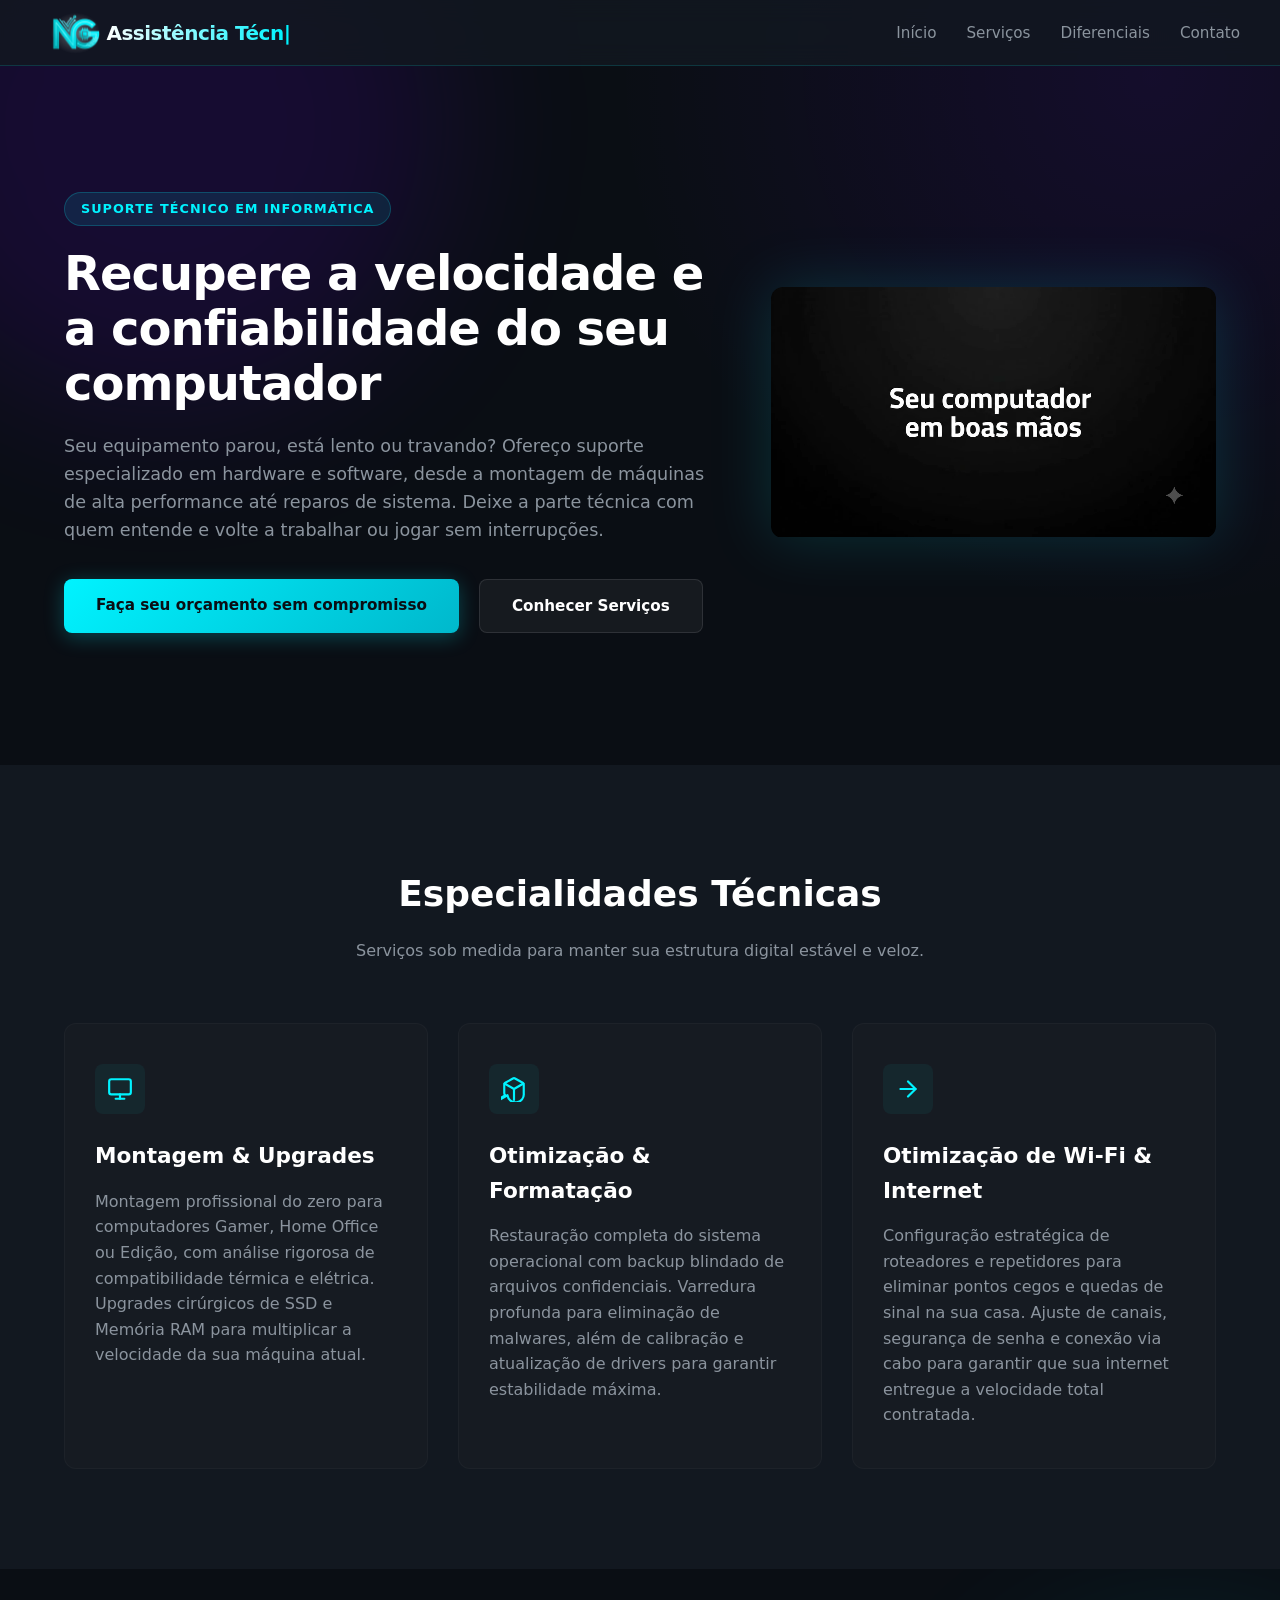
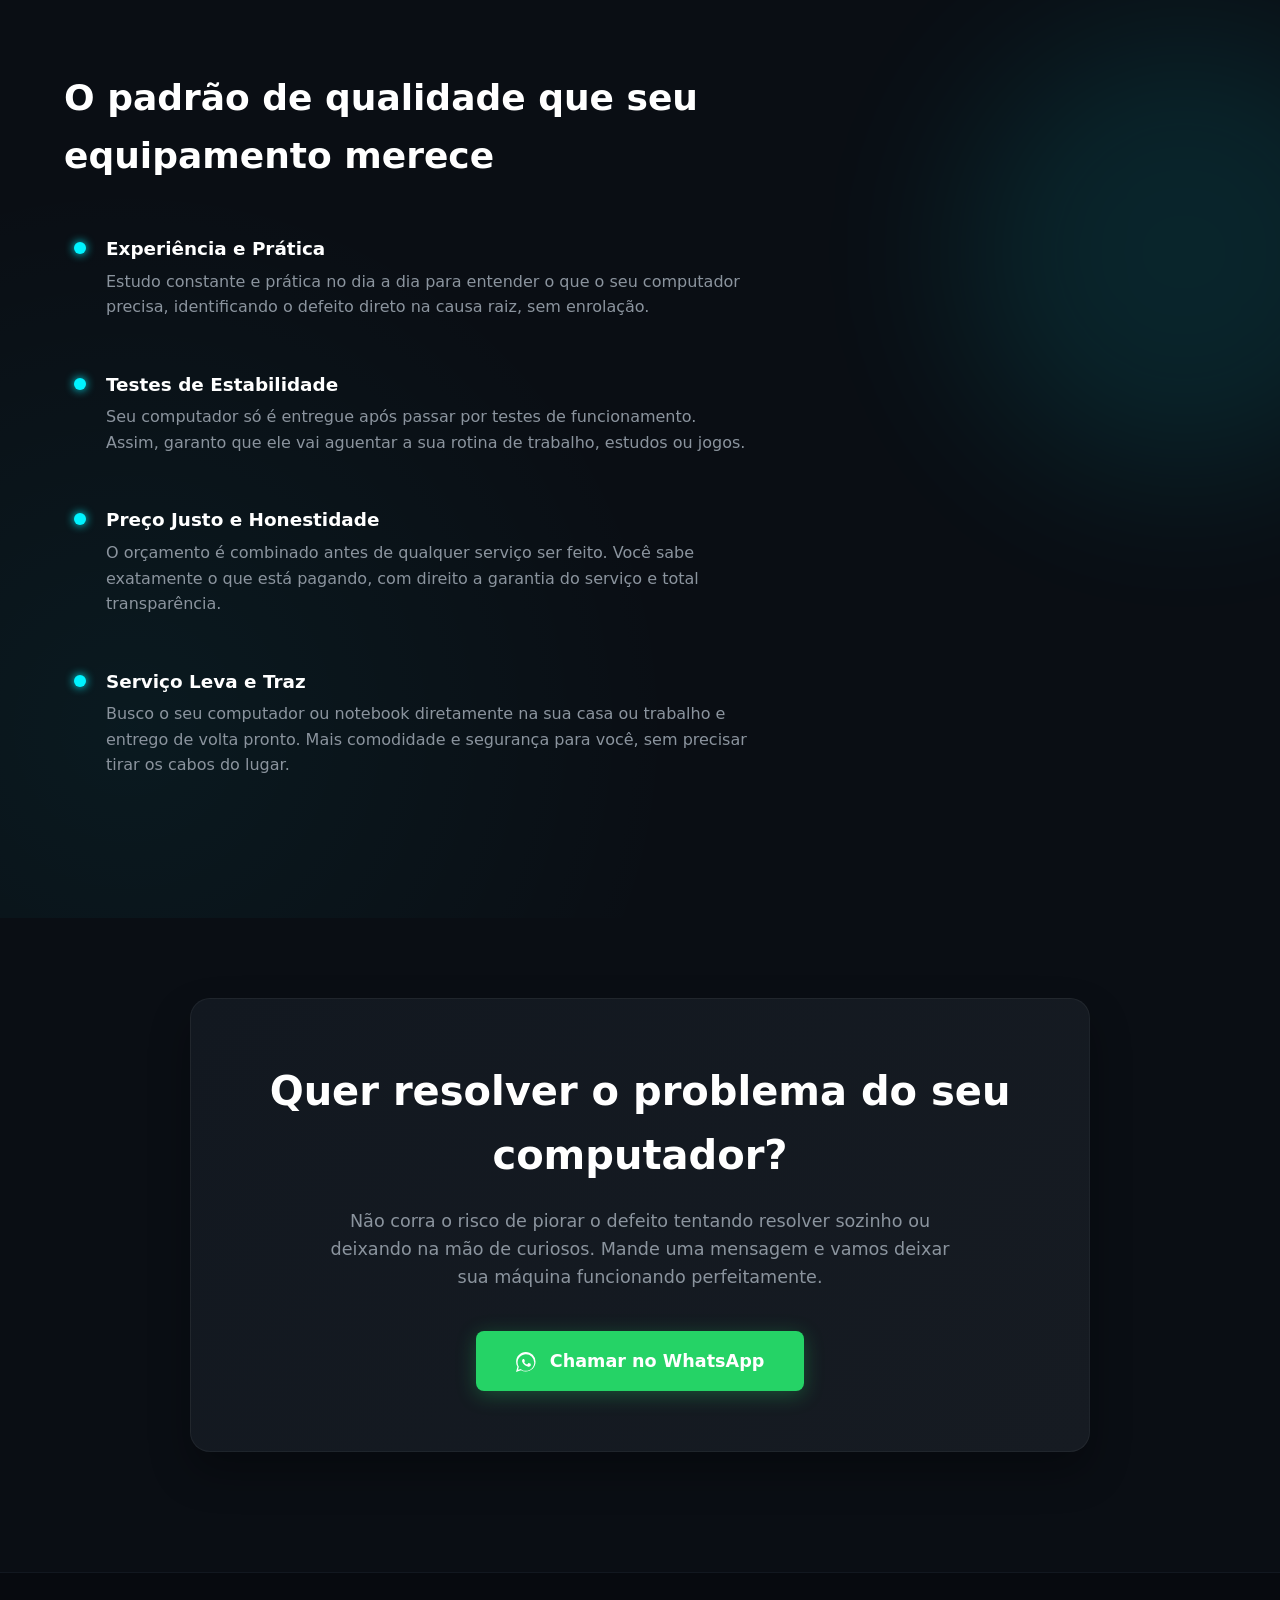
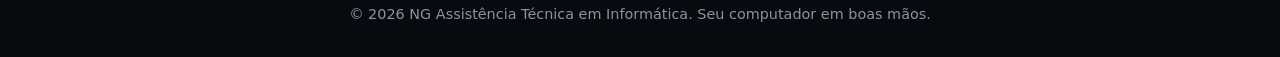
<file: index.html>
<!DOCTYPE html>
<html lang="pt-BR">
<head>
    <meta charset="UTF-8">
    <meta name="viewport" content="width=device-width, initial-scale=1.0">
    
    <title>NG Assistência Técnica em Informática | Suporte e Manutenção</title>
    <meta name="description" content="Assistência Técnica em Informática especializada. Montagem, manutenção, formatação, upgrades e otimização de computadores e redes Wi-Fi. Solicite um orçamento.">
    
    <meta property="og:title" content="NG Assistência Técnica em Informática">
    <meta property="og:description" content="Recupere a velocidade e a confiabilidade do seu computador. Suporte técnico especializado.">
    <meta property="og:type" content="website">
    <meta property="og:locale" content="pt_BR">
    <meta property="og:image" content="https://nginformatica-eta.vercel.app/imagens/capa-whatsapp.jpg">
    
    <link rel="shortcut icon" href="imagens/favicon.ico" type="image/x-icon">
    
    <link rel="stylesheet" href="style.css">
</head>
<body>
    <div class="ambient-blob blob-1" aria-hidden="true"></div>
    <div class="ambient-blob blob-2" aria-hidden="true"></div>

    <a href="#conteudo-principal" class="sr-only skip-link">Pular para o conteúdo principal</a>

    <header class="header">
        <div class="logo-container">
            <a href="#" class="logo-wrapper" aria-label="Página Inicial - NG Assistência Técnica">
                <img src="imagens/logong01.webp" alt="Logotipo NG Informática" class="logo-img" width="300" height="204" decoding="async">
            </a>
            
            <h1 class="logo-heading">
                <span class="sr-only">Assistência Técnica em Informática</span>
                <span id="logo-text" aria-hidden="true"></span><span class="cursor" aria-hidden="true">|</span>
            </h1>
        </div>
        
        <button class="hamburger" id="hamburger" aria-expanded="false" aria-controls="nav-menu" aria-label="Abrir menu de navegação">
            <span class="bar" aria-hidden="true"></span>
            <span class="bar" aria-hidden="true"></span>
            <span class="bar" aria-hidden="true"></span>
        </button>

        <nav class="nav-menu" id="nav-menu" aria-label="Navegação Principal">
            <ul>
                <li><a href="#sobre" class="nav-link">Início</a></li>
                <li><a href="#servicos" class="nav-link">Serviços</a></li>
                <li><a href="#diferenciais" class="nav-link">Diferenciais</a></li>
                <li><a href="#contato" class="nav-link">Contato</a></li>
            </ul>
        </nav>
    </header>

    <main id="conteudo-principal" tabindex="-1" style="outline: none;">
        <section id="sobre" class="hero-section" aria-labelledby="hero-title">
            <div class="hero-container">
                <div class="hero-content">
                    <span class="badge" aria-hidden="true">Suporte Técnico em Informática</span>
                    <h2 id="hero-title">Recupere a velocidade e a confiabilidade do seu computador</h2>
                    <p>Seu equipamento parou, está lento ou travando? Ofereço suporte especializado em hardware e software, desde a montagem de máquinas de alta performance até reparos de sistema. Deixe a parte técnica com quem entende e volte a trabalhar ou jogar sem interrupções.</p>
                    <div class="hero-buttons">
                        <a href="#contato" class="btn btn-primary" aria-label="Solicitar Orçamento sem compromisso">Faça seu orçamento sem compromisso</a>
                        <a href="#servicos" class="btn btn-secondary">Conhecer Serviços</a>
                    </div>
                </div>
                <div class="hero-visual" aria-hidden="true">
                    <video autoplay loop muted playsinline class="video-hero" poster="imagens/poster-video.jpg" width="450" height="253">
                        <source src="videos/animacao-pc.webm" type="video/webm">
                        <source src="videos/animacao-pc.mp4" type="video/mp4">
                        Seu navegador não suporta o formato de vídeo.
                    </video>
                </div>
            </div>
        </section>

        <section id="servicos" class="services-section" aria-labelledby="services-title">
            <div class="section-header animate-on-scroll">
                <h2 id="services-title">Especialidades Técnicas</h2>
                <p>Serviços sob medida para manter sua estrutura digital estável e veloz.</p>
            </div>
            
            <div class="services-grid">
                <article class="service-card animate-on-scroll">
                    <div class="card-icon" aria-hidden="true">
                        <svg viewBox="0 0 24 24" fill="none" stroke="#00f3ff" stroke-width="2" stroke-linecap="round" stroke-linejoin="round"><rect x="2" y="3" width="20" height="14" rx="2" ry="2"></rect><line x1="8" y1="21" x2="16" y2="21"></line><line x1="12" y1="17" x2="12" y2="21"></line></svg>
                    </div>
                    <h3>Montagem & Upgrades</h3>
                    <p>Montagem profissional do zero para computadores Gamer, Home Office ou Edição, com análise rigorosa de compatibilidade térmica e elétrica. Upgrades cirúrgicos de SSD e Memória RAM para multiplicar a velocidade da sua máquina atual.</p>
                </article>

                <article class="service-card animate-on-scroll" style="transition-delay: 100ms;">
                    <div class="card-icon" aria-hidden="true">
                        <svg viewBox="0 0 24 24" fill="none" stroke="#00f3ff" stroke-width="2" stroke-linecap="round" stroke-linejoin="round"><path d="M21 16V8a2 2 0 0 0-1-1.73l-7-4a2 2 0 0 0-2 0l-7 4A2 2 0 0 0 3 8v8a2 2 0 0 0 1 1.73l-7 4a2 2 0 0 0 2 0l7-4A2 2 0 0 0 21 16z"></path><polyline points="3.27 6.96 12 12.01 20.73 6.96"></polyline><line x1="12" y1="22.08" x2="12" y2="12"></line></svg>
                    </div>
                    <h3>Otimização & Formatação</h3>
                    <p>Restauração completa do sistema operacional com backup blindado de arquivos confidenciais. Varredura profunda para eliminação de malwares, além de calibração e atualização de drivers para garantir estabilidade máxima.</p>
                </article>

                <article class="service-card animate-on-scroll" style="transition-delay: 200ms;">
                    <div class="card-icon" aria-hidden="true">
                        <svg viewBox="0 0 24 24" fill="none" stroke="#00f3ff" stroke-width="2" stroke-linecap="round" stroke-linejoin="round"><path d="M5 12h14"></path><path d="M12 5l7 7-7 7"></path></svg>
                    </div>
                    <h3>Otimização de Wi-Fi & Internet</h3>
                    <p>Configuração estratégica de roteadores e repetidores para eliminar pontos cegos e quedas de sinal na sua casa. Ajuste de canais, segurança de senha e conexão via cabo para garantir que sua internet entregue a velocidade total contratada.</p>
                </article>
            </div>
        </section>

        <section id="diferenciais" class="features-section" aria-labelledby="features-title">
            <div class="features-container">
                <div class="features-text">
                    <h2 id="features-title" class="animate-on-scroll">O padrão de qualidade que seu equipamento merece</h2>
                    
                    <div class="feature-item animate-on-scroll">
                        <div class="feature-dot" aria-hidden="true"></div>
                        <div>
                            <h3>Experiência e Prática</h3>
                            <p>Estudo constante e prática no dia a dia para entender o que o seu computador precisa, identificando o defeito direto na causa raiz, sem enrolação.</p>
                        </div>
                    </div>
                    <div class="feature-item animate-on-scroll" style="transition-delay: 100ms;">
                        <div class="feature-dot" aria-hidden="true"></div>
                        <div>
                            <h3>Testes de Estabilidade</h3>
                            <p>Seu computador só é entregue após passar por testes de funcionamento. Assim, garanto que ele vai aguentar a sua rotina de trabalho, estudos ou jogos.</p>
                        </div>
                    </div>
                    <div class="feature-item animate-on-scroll" style="transition-delay: 200ms;">
                        <div class="feature-dot" aria-hidden="true"></div>
                        <div>
                            <h3>Preço Justo e Honestidade</h3>
                            <p>O orçamento é combinado antes de qualquer serviço ser feito. Você sabe exatamente o que está pagando, com direito a garantia do serviço e total transparência.</p>
                        </div>
                    </div>
                    <div class="feature-item animate-on-scroll" style="transition-delay: 300ms;">
                        <div class="feature-dot" aria-hidden="true"></div>
                        <div>
                            <h3>Serviço Leva e Traz</h3>
                            <p>Busco o seu computador ou notebook diretamente na sua casa ou trabalho e entrego de volta pronto. Mais comodidade e segurança para você, sem precisar tirar os cabos do lugar.</p>
                        </div>
                    </div>
                </div>
            </div>
        </section>

        <section id="contato" class="contact-section" aria-labelledby="contact-title">
            <div class="contact-card animate-on-scroll">
                <h2 id="contact-title">Quer resolver o problema do seu computador?</h2>
                <p>Não corra o risco de piorar o defeito tentando resolver sozinho ou deixando na mão de curiosos. Mande uma mensagem e vamos deixar sua máquina funcionando perfeitamente.</p>
                <a href="https://wa.me/5514997000748?text=Ol%C3%A1!%20Gostaria%20de%20um%20or%C3%A7amento%20para%20o%20meu%20computador." 
                   target="_blank" 
                   rel="noopener noreferrer" 
                   class="btn btn-whatsapp" 
                   aria-label="Chamar no WhatsApp (abre em nova aba)">
                   <svg viewBox="0 0 24 24" fill="currentColor" width="20" height="20" style="margin-right: 8px; vertical-align: middle;" aria-hidden="true"><path d="M.057 24l1.687-6.163c-1.041-1.804-1.588-3.849-1.587-5.946C.003 5.256 5.264 0 11.73 0c3.132.001 6.077 1.22 8.29 3.436a11.661 11.661 0 0 1 3.434 8.297c-.004 6.474-5.264 11.73-11.73 11.73-2.001-.001-3.971-.51-5.714-1.486L0 24zm6.545-2.772c1.554.921 3.41 1.408 5.311 1.409 5.498 0 9.97-4.473 9.975-9.977a9.92 9.92 0 0 0-2.93-7.07 9.92 9.92 0 0 0-7.063-2.922c-5.498 0-9.973 4.474-9.978 9.978a9.858 9.858 0 0 0 1.493 5.13l-.995 3.637 3.728-.977zm11.332-6.833c-.346-.173-2.049-1.011-2.359-1.124-.31-.113-.537-.169-.763.173-.225.342-.872 1.125-1.069 1.35-.197.226-.394.254-.74.082-1.348-.675-2.222-1.144-3.111-2.671-.233-.401.233-.372.668-1.242.074-.15.037-.282-.018-.394-.056-.113-.537-1.293-.737-1.772-.194-.467-.393-.404-.537-.412-.139-.007-.298-.008-.458-.008-.16 0-.422.06-.643.301-.221.24-.844.825-.844 2.012s.863 2.336.984 2.5c.12.163 1.698 2.592 4.113 3.633 1.735.749 2.428.892 3.298.764.536-.079 1.688-.69 1.927-1.357.239-.667.239-1.239.169-1.357-.069-.118-.266-.188-.612-.362z"/></svg>
                   Chamar no WhatsApp
                </a>
            </div>
        </section>
    </main>

    <footer>
        <p>&copy; 2026 NG Assistência Técnica em Informática. Seu computador em boas mãos.</p>
    </footer>

    <script src="script.js" defer></script>
</body>
</html>
</file>
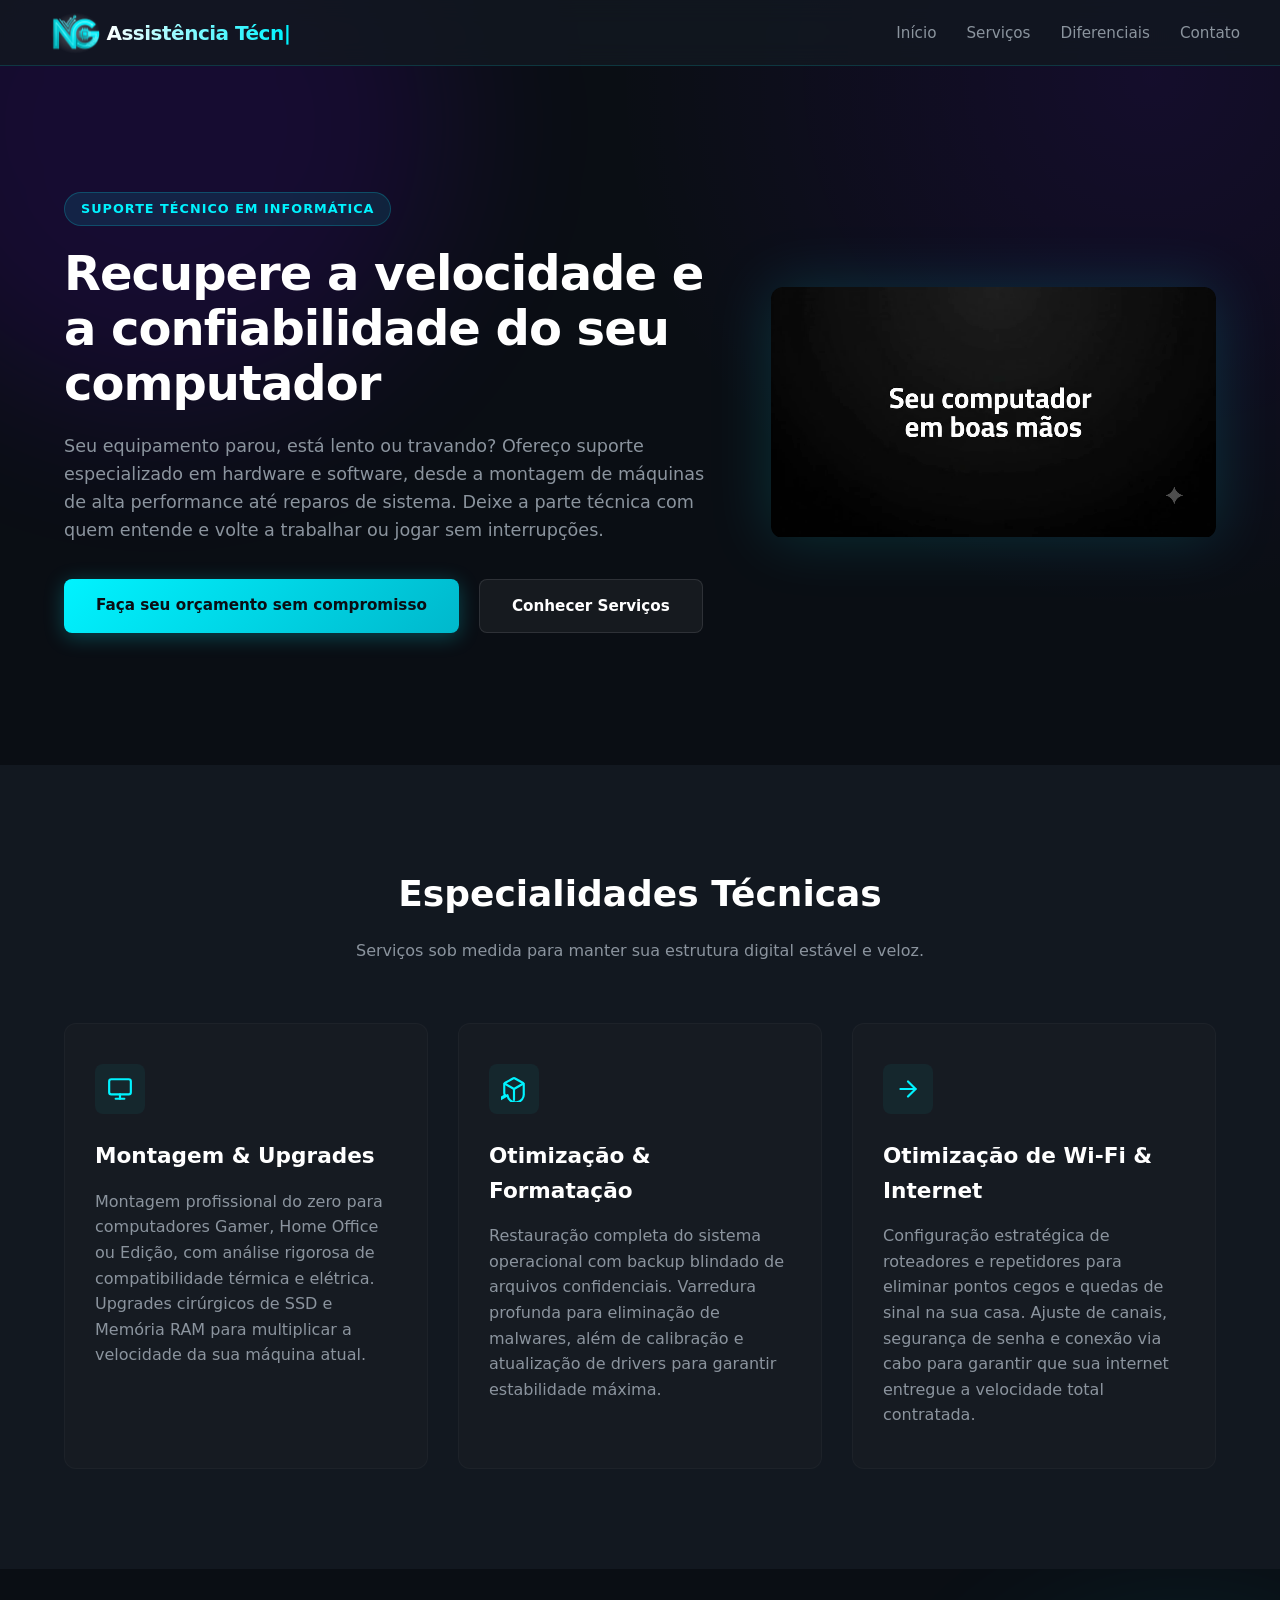
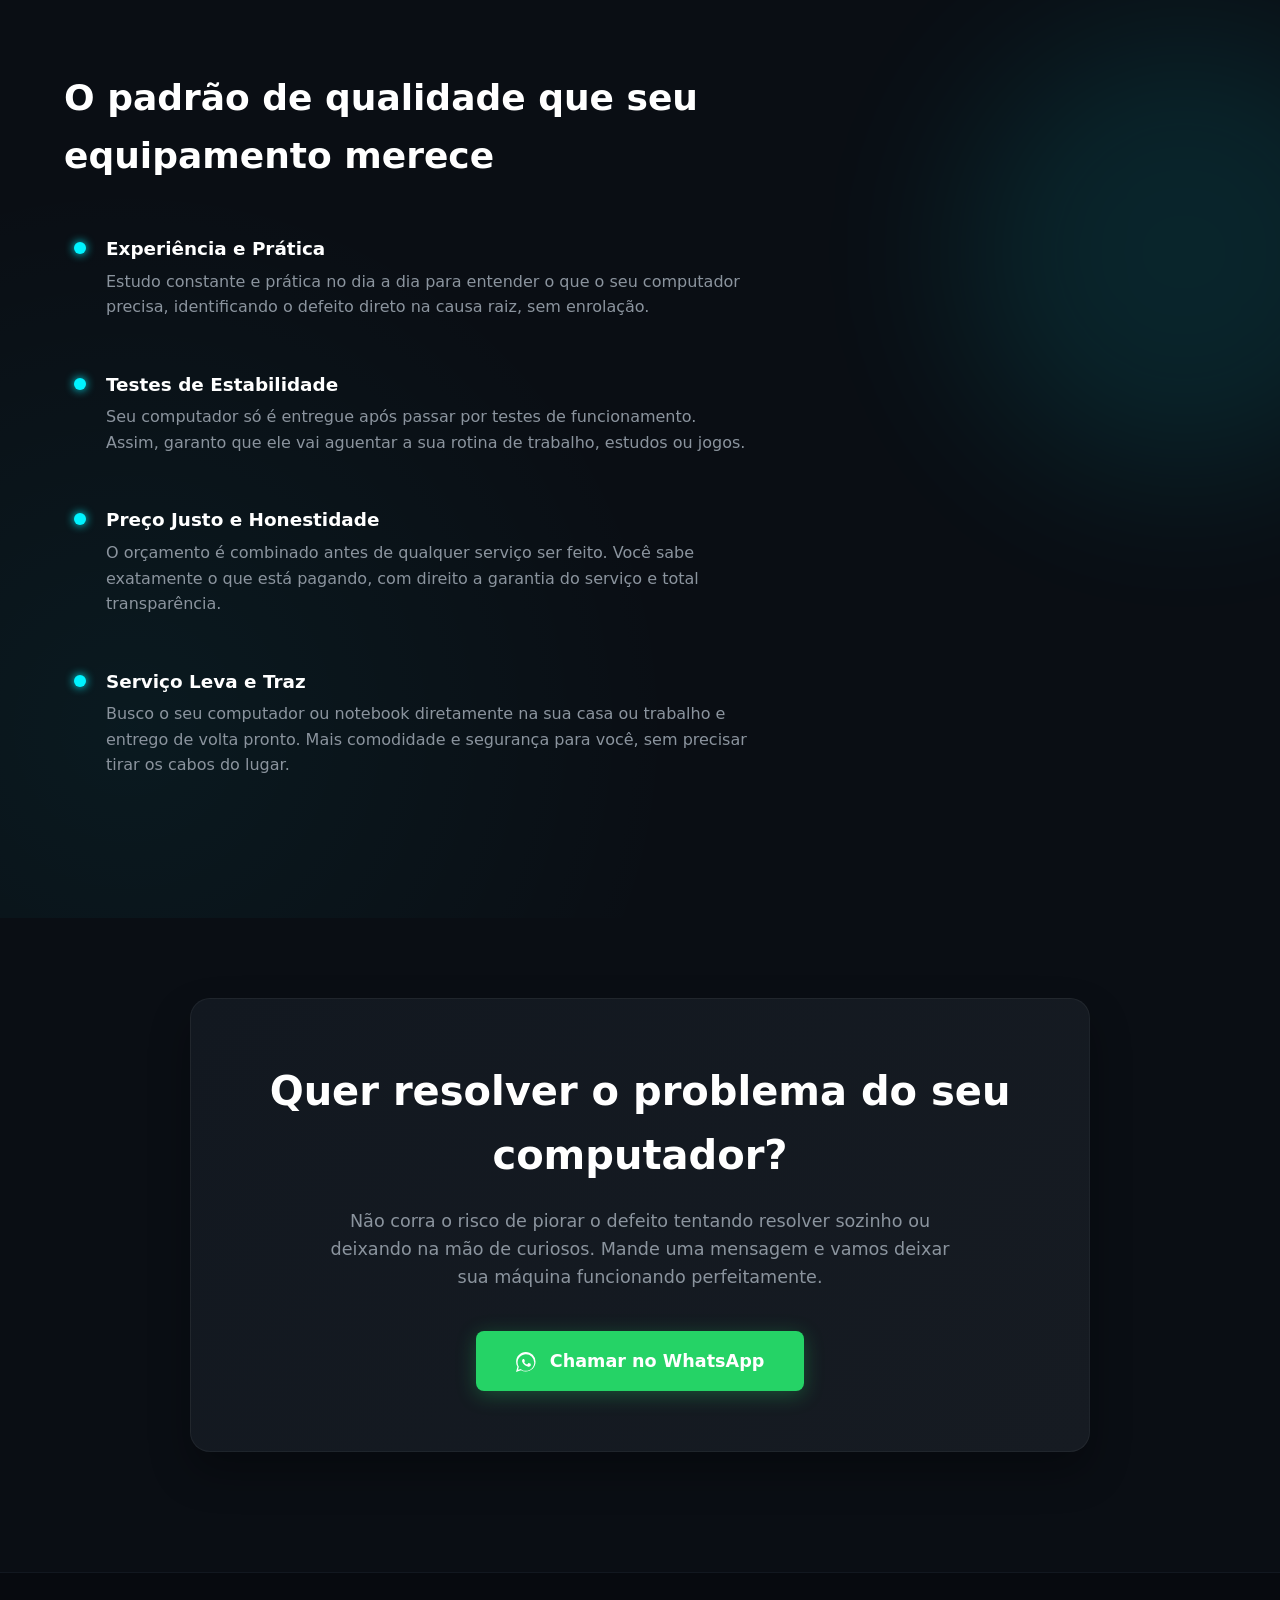
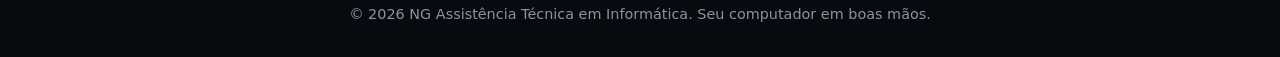
<file: site-ng/index.html>
<!DOCTYPE html>
<html lang="pt-BR">
<head>
    <meta charset="UTF-8">
    <meta name="viewport" content="width=device-width, initial-scale=1.0">
    
    <title>NG Assistência Técnica em Informática | Suporte e Manutenção</title>
    <meta name="description" content="Assistência Técnica em Informática especializada. Montagem, manutenção, formatação, upgrades e otimização de computadores e redes Wi-Fi. Solicite um orçamento.">
    
    <meta property="og:title" content="NG Assistência Técnica em Informática">
    <meta property="og:description" content="Recupere a velocidade e a confiabilidade do seu computador. Suporte técnico especializado.">
    <meta property="og:type" content="website">
    <meta property="og:locale" content="pt_BR">
    <meta property="og:image" content="https://nginformatica-eta.vercel.app/imagens/capa-whatsapp.jpg">
    
    <link rel="shortcut icon" href="imagens/favicon.ico" type="image/x-icon">
    
    <link rel="stylesheet" href="style.css">
</head>
<body>
    <div class="ambient-blob blob-1" aria-hidden="true"></div>
    <div class="ambient-blob blob-2" aria-hidden="true"></div>

    <a href="#conteudo-principal" class="sr-only skip-link">Pular para o conteúdo principal</a>

    <header class="header">
        <div class="logo-container">
            <a href="#" class="logo-wrapper" aria-label="Página Inicial - NG Assistência Técnica">
                <img src="imagens/logong01.webp" alt="Logotipo NG Informática" class="logo-img" width="300" height="204" decoding="async">
            </a>
            
            <h1 class="logo-heading">
                <span class="sr-only">Assistência Técnica em Informática</span>
                <span id="logo-text" aria-hidden="true"></span><span class="cursor" aria-hidden="true">|</span>
            </h1>
        </div>
        
        <button class="hamburger" id="hamburger" aria-expanded="false" aria-controls="nav-menu" aria-label="Abrir menu de navegação">
            <span class="bar" aria-hidden="true"></span>
            <span class="bar" aria-hidden="true"></span>
            <span class="bar" aria-hidden="true"></span>
        </button>

        <nav class="nav-menu" id="nav-menu" aria-label="Navegação Principal">
            <ul>
                <li><a href="#sobre" class="nav-link">Início</a></li>
                <li><a href="#servicos" class="nav-link">Serviços</a></li>
                <li><a href="#diferenciais" class="nav-link">Diferenciais</a></li>
                <li><a href="#contato" class="nav-link">Contato</a></li>
            </ul>
        </nav>
    </header>

    <main id="conteudo-principal">
        <section id="sobre" class="hero-section" aria-labelledby="hero-title">
            <div class="hero-container">
                <div class="hero-content">
                    <span class="badge" aria-hidden="true">Suporte Técnico em Informática</span>
                    <h2 id="hero-title">Recupere a velocidade e a confiabilidade do seu computador</h2>
                    <p>Seu equipamento parou, está lento ou travando? Ofereço suporte especializado em hardware e software, desde a montagem de máquinas de alta performance até reparos de sistema. Deixe a parte técnica com quem entende e volte a trabalhar ou jogar sem interrupções.</p>
                    <div class="hero-buttons">
                        <a href="#contato" class="btn btn-primary" aria-label="Solicitar Orçamento sem compromisso">Faça seu orçamento sem compromisso</a>
                        <a href="#servicos" class="btn btn-secondary">Conhecer Serviços</a>
                    </div>
                </div>
                <div class="hero-visual" aria-hidden="true">
                    <video autoplay loop muted playsinline class="video-hero" poster="imagens/poster-video.jpg">
                        <source src="videos/animacao-pc.webm" type="video/webm">
                        <source src="videos/animacao-pc.mp4" type="video/mp4">
                        Seu navegador não suporta o formato de vídeo.
                    </video>
                </div>
            </div>
        </section>

        <section id="servicos" class="services-section" aria-labelledby="services-title">
            <div class="section-header animate-on-scroll">
                <h2 id="services-title">Especialidades Técnicas</h2>
                <p>Serviços sob medida para manter sua estrutura digital estável e veloz.</p>
            </div>
            
            <div class="services-grid">
                <article class="service-card animate-on-scroll">
                    <div class="card-icon" aria-hidden="true">
                        <svg viewBox="0 0 24 24" fill="none" stroke="#00f3ff" stroke-width="2" stroke-linecap="round" stroke-linejoin="round"><rect x="2" y="3" width="20" height="14" rx="2" ry="2"></rect><line x1="8" y1="21" x2="16" y2="21"></line><line x1="12" y1="17" x2="12" y2="21"></line></svg>
                    </div>
                    <h3>Montagem & Upgrades</h3>
                    <p>Montagem profissional do zero para computadores Gamer, Home Office ou Edição, com análise rigorosa de compatibilidade térmica e elétrica. Upgrades cirúrgicos de SSD e Memória RAM para multiplicar a velocidade da sua máquina atual.</p>
                </article>

                <article class="service-card animate-on-scroll" style="transition-delay: 100ms;">
                    <div class="card-icon" aria-hidden="true">
                        <svg viewBox="0 0 24 24" fill="none" stroke="#00f3ff" stroke-width="2" stroke-linecap="round" stroke-linejoin="round"><path d="M21 16V8a2 2 0 0 0-1-1.73l-7-4a2 2 0 0 0-2 0l-7 4A2 2 0 0 0 3 8v8a2 2 0 0 0 1 1.73l-7 4a2 2 0 0 0 2 0l7-4A2 2 0 0 0 21 16z"></path><polyline points="3.27 6.96 12 12.01 20.73 6.96"></polyline><line x1="12" y1="22.08" x2="12" y2="12"></line></svg>
                    </div>
                    <h3>Otimização & Formatação</h3>
                    <p>Restauração completa do sistema operacional com backup blindado de arquivos confidenciais. Varredura profunda para eliminação de malwares, além de calibração e atualização de drivers para garantir estabilidade máxima.</p>
                </article>

                <article class="service-card animate-on-scroll" style="transition-delay: 200ms;">
                    <div class="card-icon" aria-hidden="true">
                        <svg viewBox="0 0 24 24" fill="none" stroke="#00f3ff" stroke-width="2" stroke-linecap="round" stroke-linejoin="round"><path d="M5 12h14"></path><path d="M12 5l7 7-7 7"></path></svg>
                    </div>
                    <h3>Otimização de Wi-Fi & Internet</h3>
                    <p>Configuração estratégica de roteadores e repetidores para eliminar pontos cegos e quedas de sinal na sua casa. Ajuste de canais, segurança de senha e conexão via cabo para garantir que sua internet entregue a velocidade total contratada.</p>
                </article>
            </div>
        </section>

        <section id="diferenciais" class="features-section" aria-labelledby="features-title">
            <div class="features-container">
                <div class="features-text">
                    <h2 id="features-title" class="animate-on-scroll">O padrão de qualidade que seu equipamento merece</h2>
                    
                    <div class="feature-item animate-on-scroll">
                        <div class="feature-dot" aria-hidden="true"></div>
                        <div>
                            <h3>Experiência e Prática</h3>
                            <p>Estudo constante e prática no dia a dia para entender o que o seu computador precisa, identificando o defeito direto na causa raiz, sem enrolação.</p>
                        </div>
                    </div>
                    <div class="feature-item animate-on-scroll" style="transition-delay: 100ms;">
                        <div class="feature-dot" aria-hidden="true"></div>
                        <div>
                            <h3>Testes de Estabilidade</h3>
                            <p>Seu computador só é entregue após passar por testes de funcionamento. Assim, garanto que ele vai aguentar a sua rotina de trabalho, estudos ou jogos.</p>
                        </div>
                    </div>
                    <div class="feature-item animate-on-scroll" style="transition-delay: 200ms;">
                        <div class="feature-dot" aria-hidden="true"></div>
                        <div>
                            <h3>Preço Justo e Honestidade</h3>
                            <p>O orçamento é combinado antes de qualquer serviço ser feito. Você sabe exatamente o que está pagando, com direito a garantia do serviço e total transparência.</p>
                        </div>
                    </div>
                    <div class="feature-item animate-on-scroll" style="transition-delay: 300ms;">
                        <div class="feature-dot" aria-hidden="true"></div>
                        <div>
                            <h3>Serviço Leva e Traz</h3>
                            <p>Busco o seu computador ou notebook diretamente na sua casa ou trabalho e entrego de volta pronto. Mais comodidade e segurança para você, sem precisar tirar os cabos do lugar.</p>
                        </div>
                    </div>
                </div>
            </div>
        </section>

        <section id="contato" class="contact-section" aria-labelledby="contact-title">
            <div class="contact-card animate-on-scroll">
                <h2 id="contact-title">Quer resolver o problema do seu computador?</h2>
                <p>Não corra o risco de piorar o defeito tentando resolver sozinho ou deixando na mão de curiosos. Mande uma mensagem e vamos deixar sua máquina funcionando perfeitamente.</p>
                <a href="https://wa.me/5514997000748" target="_blank" rel="noopener noreferrer" class="btn btn-whatsapp" aria-label="Chamar no WhatsApp (abre em nova aba)">
                    <svg viewBox="0 0 24 24" fill="currentColor" width="20" height="20" style="margin-right: 8px; vertical-align: middle;" aria-hidden="true"><path d="M.057 24l1.687-6.163c-1.041-1.804-1.588-3.849-1.587-5.946C.003 5.256 5.264 0 11.73 0c3.132.001 6.077 1.22 8.29 3.436a11.661 11.661 0 0 1 3.434 8.297c-.004 6.474-5.264 11.73-11.73 11.73-2.001-.001-3.971-.51-5.714-1.486L0 24zm6.545-2.772c1.554.921 3.41 1.408 5.311 1.409 5.498 0 9.97-4.473 9.975-9.977a9.92 9.92 0 0 0-2.93-7.07 9.92 9.92 0 0 0-7.063-2.922c-5.498 0-9.973 4.474-9.978 9.978a9.858 9.858 0 0 0 1.493 5.13l-.995 3.637 3.728-.977zm11.332-6.833c-.346-.173-2.049-1.011-2.359-1.124-.31-.113-.537-.169-.763.173-.225.342-.872 1.125-1.069 1.35-.197.226-.394.254-.74.082-1.348-.675-2.222-1.144-3.111-2.671-.233-.401.233-.372.668-1.242.074-.15.037-.282-.018-.394-.056-.113-.537-1.293-.737-1.772-.194-.467-.393-.404-.537-.412-.139-.007-.298-.008-.458-.008-.16 0-.422.06-.643.301-.221.24-.844.825-.844 2.012s.863 2.336.984 2.5c.12.163 1.698 2.592 4.113 3.633 1.735.749 2.428.892 3.298.764.536-.079 1.688-.69 1.927-1.357.239-.667.239-1.239.169-1.357-.069-.118-.266-.188-.612-.362z"/></svg>
                    Chamar no WhatsApp
                </a>
            </div>
        </section>
    </main>

    <footer>
        <p>&copy; 2026 NG Assistência Técnica em Informática. Seu computador em boas mãos.</p>
    </footer>

    <script src="script.js" defer></script>
</body>
</html>
</file>
<file: style.css>
/* ==========================================================================
   Variáveis de Design de Alto Padrão
   ========================================================================== */
:root {
    --bg-main: #0a0e14;
    --bg-surface: #121820;
    --bg-card: #161b22;
    --accent-cyan: #00f3ff;
    --accent-purple: #7000ff;
    --text-primary: #ffffff;
    --text-secondary: #8b949e;
    --text-muted: #484f58;
    --transition-smooth: all 0.4s cubic-bezier(0.16, 1, 0.3, 1);
}

/* ==========================================================================
   Base e Reset
   ========================================================================== */
html, body {
    max-width: 100vw;
    overflow-x: hidden;
}

html {
    scroll-padding-top: 85px; 
    scroll-behavior: smooth; /* Adiciona o efeito de rolagem suave ao clicar no menu */
}

* {
    margin: 0;
    padding: 0;
    box-sizing: border-box;
    font-family: 'Segoe UI', system-ui, -apple-system, sans-serif;
}

body {
    background-color: var(--bg-main);
    color: var(--text-secondary);
    line-height: 1.6;
    position: relative; /* Necessário para os blobs */
}

body.menu-open {
    overflow: hidden;
    touch-action: none;
}

/* ==========================================================================
   Formas Orgânicas de Fundo (Blobs)
   ========================================================================== */
.ambient-blob {
    position: absolute;
    filter: blur(80px);
    z-index: -1;
    opacity: 0.5;
    animation: floatBlob 15s infinite alternate ease-in-out;
    border-radius: 50%;
    pointer-events: none;
}

.blob-1 {
    top: -5%;
    left: -10%;
    width: 45vw;
    height: 45vw;
    background: rgba(112, 0, 255, 0.25);
}

.blob-2 {
    top: 50%;
    right: -10%;
    width: 35vw;
    height: 35vw;
    background: rgba(0, 243, 255, 0.2);
    animation-delay: -5s;
}

@keyframes floatBlob {
    0% { transform: translate(0, 0) scale(1); }
    100% { transform: translate(50px, 80px) scale(1.1); }
}

/* ==========================================================================
   Acessibilidade (A11y)
   ========================================================================== */
.sr-only {
    position: absolute;
    width: 1px;
    height: 1px;
    padding: 0;
    margin: -1px;
    overflow: hidden;
    clip: rect(0, 0, 0, 0);
    white-space: nowrap;
    border-width: 0;
}

.skip-link:focus {
    position: fixed;
    top: 10px;
    left: 10px;
    background: var(--accent-cyan);
    color: var(--bg-main);
    padding: 10px 15px;
    z-index: 9999;
    border-radius: 4px;
    font-weight: bold;
    outline: none;
}

*:focus-visible {
    outline: 2px dashed var(--accent-cyan);
    outline-offset: 4px;
    border-radius: 4px;
}

/* ==========================================================================
   Tipografia e Imagens
   ========================================================================== */
img, svg, video {
    max-width: 100%;
    height: auto;
}

/* ==========================================================================
   Header e Navegação
   ========================================================================== */
.header {
    background: rgba(18, 24, 32, 0.85);
    backdrop-filter: blur(12px);
    -webkit-backdrop-filter: blur(12px);
    padding: 15px 40px;
    display: flex;
    justify-content: space-between;
    align-items: center;
    position: fixed;
    top: 0;
    width: 100%;
    z-index: 1000;
    border-bottom: 1px solid rgba(0, 243, 255, 0.15);
}

.logo-container {
    display: flex;
    align-items: center;
    gap: 15px;
}

.logo-heading {
    color: var(--text-primary);
    font-size: 1.25rem;
    font-weight: 700;
    letter-spacing: -0.5px;
    display: flex;
    align-items: center;
    white-space: nowrap;
}

/* Gradiente animado em movimento constante */
#logo-text {
    /* Trocamos o roxo por um azul vibrante (#0066ff) */
    background: linear-gradient(90deg, #ffffff, #00f3ff, #0066ff, #ffffff);
    background-size: 300% auto;
    -webkit-background-clip: text;
    -webkit-text-fill-color: transparent;
    display: inline-block;
    animation: gradientMove 6s linear infinite;
}

@keyframes gradientMove {
    0% { background-position: 0% center; }
    100% { background-position: 300% center; }
}

.cursor {
    color: var(--accent-cyan);
    font-size: 1.25rem;
    animation: blink 1s infinite;
}

@keyframes blink {
    0%, 100% { opacity: 1; }
    50% { opacity: 0; }
}

nav ul {
    list-style: none;
    display: flex;
    gap: 30px;
}

nav a {
    color: var(--text-secondary);
    text-decoration: none;
    font-weight: 500;
    font-size: 0.95rem;
    transition: var(--transition-smooth);
    position: relative;
    padding: 5px 0;
}

nav a:hover, nav a.active {
    color: var(--accent-cyan);
}

nav a::after {
    content: '';
    position: absolute;
    bottom: 0;
    left: 0;
    width: 0;
    height: 2px;
    background-color: var(--accent-cyan);
    transition: var(--transition-smooth);
}

nav a:hover::after {
    width: 100%;
}

.hamburger {
    display: none;
    cursor: pointer;
    background: none;
    border: none;
    z-index: 1100;
    min-width: 44px;
    min-height: 44px;
    padding: 10px;
    align-items: center;
    justify-content: center;
}

.hamburger .bar {
    display: block;
    width: 25px;
    height: 3px;
    margin: 5px auto;
    transition: all 0.3s ease-in-out;
    background-color: var(--text-primary);
    border-radius: 2px;
}

/* ==========================================================================
   Seção Hero
   ========================================================================== */
.hero-section {
    padding: 140px 5% 80px 5%; 
    background: radial-gradient(circle at 90% 10%, rgba(112, 0, 255, 0.1), transparent 40%);
    min-height: 85vh;
    display: flex;
    align-items: center;
}

.hero-container {
    max-width: 1200px;
    margin: 0 auto;
    display: grid;
    grid-template-columns: 1.2fr 0.8fr;
    gap: 40px;
    align-items: center;
    width: 100%;
}

.badge {
    background: rgba(0, 243, 255, 0.1);
    color: var(--accent-cyan);
    padding: 6px 16px;
    border-radius: 50px;
    font-size: 0.8rem;
    text-transform: uppercase;
    letter-spacing: 1px;
    font-weight: 600;
    border: 1px solid rgba(0, 243, 255, 0.2);
    display: inline-block;
    margin-bottom: 20px;
}

.hero-content h2 {
    font-size: clamp(2rem, 5vw, 3rem); 
    color: var(--text-primary);
    line-height: 1.15;
    margin-bottom: 20px;
    letter-spacing: -1px;
}

.hero-content p {
    font-size: 1.1rem;
    margin-bottom: 35px;
    color: var(--text-secondary);
}

.hero-buttons {
    display: flex;
    gap: 20px;
    flex-wrap: wrap; 
}

.btn {
    display: inline-block;
    padding: 14px 32px;
    text-decoration: none;
    font-weight: 600;
    border-radius: 8px;
    transition: var(--transition-smooth);
    font-size: 0.95rem;
    text-align: center;
}

.btn-primary {
    background: linear-gradient(135deg, var(--accent-cyan), #00b8cc);
    color: var(--bg-main);
    box-shadow: 0 4px 20px rgba(0, 243, 255, 0.25);
}

.btn-primary:hover, .btn-primary:focus {
    transform: translateY(-3px);
    box-shadow: 0 8px 25px rgba(0, 243, 255, 0.4);
}

.btn-secondary {
    background: rgba(255, 255, 255, 0.05);
    color: var(--text-primary);
    border: 1px solid rgba(255, 255, 255, 0.1);
}

.btn-secondary:hover, .btn-secondary:focus {
    background: rgba(255, 255, 255, 0.1);
    transform: translateY(-3px);
}

.btn-whatsapp {
    background-color: #25D366;
    color: white;
    font-size: 1.1rem;
    padding: 16px 40px;
    box-shadow: 0 4px 20px rgba(37, 211, 102, 0.3);
}

.btn-whatsapp:hover, .btn-whatsapp:focus {
    transform: translateY(-3px);
    box-shadow: 0 8px 30px rgba(37, 211, 102, 0.5);
}

.hero-visual {
    display: flex;
    justify-content: center;
    align-items: center;
    width: 100%;
    margin: 20px 0;
}

.video-hero {
    width: 100%;
    max-width: 450px;
    aspect-ratio: 16 / 9;
    object-fit: cover;
    border-radius: 12px;
    filter: drop-shadow(0 0 30px rgba(0, 243, 255, 0.15));
}

/* ==========================================================================
   Seções de Serviços e Diferenciais
   ========================================================================== */
.services-section, .features-section {
    padding: 100px 5%; 
    background-color: var(--bg-surface);
}

.section-header {
    text-align: center;
    max-width: 600px;
    margin: 0 auto 60px auto;
}

.section-header h2 {
    font-size: 2.25rem;
    color: var(--text-primary);
    margin-bottom: 15px;
}

.services-grid {
    display: grid;
    grid-template-columns: repeat(auto-fit, minmax(280px, 1fr)); 
    gap: 30px;
    max-width: 1200px;
    margin: 0 auto;
}

.service-card {
    background-color: var(--bg-card);
    padding: 40px 30px;
    border-radius: 12px;
    border: 1px solid rgba(255, 255, 255, 0.03);
    transition: var(--transition-smooth);
    position: relative;
    overflow: hidden;
}

.service-card:hover, .service-card:focus-within {
    transform: translateY(-8px);
    border-color: rgba(0, 243, 255, 0.3);
    box-shadow: 0 12px 30px rgba(0, 0, 0, 0.4);
}

.service-card::before {
    content: '';
    position: absolute;
    top: 0;
    left: 0;
    width: 4px;
    height: 100%;
    background: linear-gradient(to bottom, var(--accent-cyan), var(--accent-purple));
    opacity: 0;
    transition: var(--transition-smooth);
}

.service-card:hover::before, .service-card:focus-within::before { opacity: 1; }

.card-icon {
    width: 50px;
    height: 50px;
    background: rgba(0, 243, 255, 0.05);
    border-radius: 8px;
    display: flex;
    align-items: center;
    justify-content: center;
    margin-bottom: 25px;
}

.card-icon svg { width: 26px; height: 26px; }
.service-card h3 { color: var(--text-primary); font-size: 1.35rem; margin-bottom: 15px; }

.features-section {
    background: radial-gradient(circle at 10% 80%, rgba(0, 243, 255, 0.05), transparent 40%);
}

.features-container { max-width: 1200px; margin: 0 auto; }
.features-text { max-width: 700px; }
.features-text h2 { font-size: 2.25rem; color: var(--text-primary); margin-bottom: 40px; }

.feature-item {
    display: flex;
    gap: 20px;
    margin-bottom: 30px;
    padding: 10px; 
    border-radius: 8px;
}

.feature-dot {
    width: 12px;
    height: 12px;
    background-color: var(--accent-cyan);
    border-radius: 50px;
    margin-top: 8px;
    box-shadow: 0 0 10px var(--accent-cyan);
    flex-shrink: 0;
}

.feature-item h3 { color: var(--text-primary); font-size: 1.15rem; margin-bottom: 5px; }

/* ==========================================================================
   Contato e Footer
   ========================================================================== */
.contact-section { padding: 80px 5% 120px 5%; }

.contact-card {
    max-width: 900px;
    width: 100%; 
    margin: 0 auto;
    background: linear-gradient(135deg, var(--bg-surface) 0%, var(--bg-card) 100%);
    padding: 60px 5%;
    border-radius: 20px;
    text-align: center;
    border: 1px solid rgba(255, 255, 255, 0.05);
    box-shadow: 0 20px 40px rgba(0,0,0,0.3);
}

.contact-card h2 { font-size: clamp(1.8rem, 4vw, 2.5rem); color: var(--text-primary); margin-bottom: 20px; }
.contact-card p { font-size: 1.1rem; max-width: 650px; margin: 0 auto 40px auto; }

footer {
    background-color: #070a0f;
    padding: 30px 20px;
    text-align: center;
    font-size: 0.9rem;
    border-top: 1px solid var(--bg-surface);
}

/* ==========================================================================
   Animações da Logo
   ========================================================================== */
@keyframes logoReveal {
    0% { 
        opacity: 0; 
        filter: blur(8px); 
        transform: translateX(-15px) scale(1.4); 
    }
    100% { 
        opacity: 1; 
        filter: blur(0); 
        transform: translateX(0) scale(1.4); 
    }
}

@keyframes pulsoAura {
    0% { opacity: 0.2; transform: scale(0.9); }
    100% { opacity: 0.6; transform: scale(1.1); }
}

.logo-wrapper {
    position: relative;
    display: flex;
    align-items: center;
    justify-content: center;
    height: 35px;
    transform: scale(1.4);
    transform-origin: left center;
    z-index: 1; 
    animation: logoReveal 1.5s cubic-bezier(0.16, 1, 0.3, 1) forwards;
    transition: transform 0.4s cubic-bezier(0.16, 1, 0.3, 1);
}

.logo-wrapper:hover { transform: scale(1.45); }

.logo-wrapper .logo-img {
    height: 100%;
    width: auto;
    display: block;
    transition: filter 0.4s ease;
}

.logo-wrapper:hover .logo-img {
    filter: drop-shadow(0 0 15px rgba(0, 243, 255, 0.8));
}

.logo-wrapper::before {
    content: '';
    position: absolute;
    top: -10%;
    left: 0;
    width: 100%;
    height: 120%;
    background: radial-gradient(ellipse at center, rgba(255, 255, 255, 0.35) 0%, rgba(255, 255, 255, 0) 50%);
    z-index: -1; 
    pointer-events: none;
    animation: pulsoAura 3s infinite alternate ease-in-out;
}

/* ==========================================================================
   Media Queries (Responsividade)
   ========================================================================== */
@media (max-width: 992px) {
    .hero-container {
        grid-template-columns: 1fr;
        text-align: center;
    }
    .hero-buttons { justify-content: center; }
    .hero-visual { display: flex; justify-content: center; margin-top: 20px; }
}

@media (max-width: 768px) {
    .header { padding: 15px 5%; }
    
    .nav-menu {
        position: fixed;
        left: 0;
        top: 70px;
        flex-direction: column;
        background: rgba(18, 24, 32, 0.98);
        backdrop-filter: blur(15px);
        -webkit-backdrop-filter: blur(15px);
        width: 100%;
        height: calc(100dvh - 70px);
        text-align: center;
        border-top: 1px solid rgba(255, 255, 255, 0.05);
        overflow-y: auto; 
        
        opacity: 0;
        visibility: hidden;
        transform: translateY(-20px);
        transition: opacity 0.4s ease, transform 0.4s ease, visibility 0.4s;
    }

    nav ul {
        flex-direction: column;
        padding: 40px 0;
        gap: 30px;
    }

    nav a { font-size: 1.2rem; display: block; padding: 15px; }
    
    .hamburger { display: block; }

    .hamburger.active .bar:nth-child(2) { opacity: 0; }
    .hamburger.active .bar:nth-child(1) { transform: translateY(8px) rotate(45deg); background-color: var(--accent-cyan); }
    .hamburger.active .bar:nth-child(3) { transform: translateY(-8px) rotate(-45deg); background-color: var(--accent-cyan); }
    
    .nav-menu.active {
        opacity: 1;
        visibility: visible;
        transform: translateY(0);
    }

    .hero-section { padding-top: 110px; }
    .hero-buttons { flex-direction: column; width: 100%; }
    .hero-buttons .btn { width: 100%; }
    
    .contact-card { padding: 40px 5%; }
    .btn-whatsapp { display: block; width: 100%; padding: 16px 20px; }
}

@media (max-width: 420px) {
    .logo-heading {
        font-size: 1.05rem;
    }
    .logo-wrapper {
        transform: scale(1.2);
    }
}

/* =========================================
   ANIMAÇÕES (Intersection Observer)
   ========================================= */
.animate-on-scroll { 
    opacity: 0; 
    transform: translateY(30px); 
    transition: opacity 0.8s cubic-bezier(0.2, 0.8, 0.2, 1), 
                transform 0.8s cubic-bezier(0.2, 0.8, 0.2, 1); 
}

.animate-on-scroll.is-visible { 
    opacity: 1; 
    transform: translateY(0);
    pointer-events: auto; 
}

@media (max-width: 768px) {
    .animate-on-scroll {
        will-change: transform, opacity;
        
        /* Reduzimos o "pulo" de 20px para 12px (fica quase imperceptível, apenas um deslizar elegante) */
        transform: translateY(12px); 
        
        /* Aplicamos uma transição mais lenta (1.2s) e uma curva de velocidade extremamente premium (cubic-bezier) */
        transition: opacity 1.2s cubic-bezier(0.16, 1, 0.3, 1), 
                    transform 1.2s cubic-bezier(0.16, 1, 0.3, 1);
    }
}

@media (prefers-reduced-motion: reduce) {
    *, *::before, *::after {
        animation-duration: 0.01ms !important;
        animation-iteration-count: 1 !important;
        transition-duration: 0.01ms !important;
        scroll-behavior: auto !important;
    }
    .ambient-blob {
        animation: none !important;
    }
}
</file>
<file: site-ng/style.css>
/* ==========================================================================
   Variáveis de Design de Alto Padrão
   ========================================================================== */
:root {
    --bg-main: #0a0e14;
    --bg-surface: #121820;
    --bg-card: #161b22;
    --accent-cyan: #00f3ff;
    --accent-purple: #7000ff;
    --text-primary: #ffffff;
    --text-secondary: #8b949e;
    --text-muted: #484f58;
    --transition-smooth: all 0.4s cubic-bezier(0.16, 1, 0.3, 1);
}

/* ==========================================================================
   Base e Reset
   ========================================================================== */
html, body {
    max-width: 100vw;
    overflow-x: hidden;
}

html {
    scroll-padding-top: 85px; 
    scroll-behavior: smooth; /* Adiciona o efeito de rolagem suave ao clicar no menu */
}

* {
    margin: 0;
    padding: 0;
    box-sizing: border-box;
    font-family: 'Segoe UI', system-ui, -apple-system, sans-serif;
}

body {
    background-color: var(--bg-main);
    color: var(--text-secondary);
    line-height: 1.6;
    position: relative; /* Necessário para os blobs */
}

/* ==========================================================================
   Formas Orgânicas de Fundo (Blobs)
   ========================================================================== */
.ambient-blob {
    position: absolute;
    filter: blur(80px);
    z-index: -1;
    opacity: 0.5;
    animation: floatBlob 15s infinite alternate ease-in-out;
    border-radius: 50%;
    pointer-events: none;
}

.blob-1 {
    top: -5%;
    left: -10%;
    width: 45vw;
    height: 45vw;
    background: rgba(112, 0, 255, 0.25);
}

.blob-2 {
    top: 50%;
    right: -10%;
    width: 35vw;
    height: 35vw;
    background: rgba(0, 243, 255, 0.2);
    animation-delay: -5s;
}

@keyframes floatBlob {
    0% { transform: translate(0, 0) scale(1); }
    100% { transform: translate(50px, 80px) scale(1.1); }
}

/* ==========================================================================
   Acessibilidade (A11y)
   ========================================================================== */
.sr-only {
    position: absolute;
    width: 1px;
    height: 1px;
    padding: 0;
    margin: -1px;
    overflow: hidden;
    clip: rect(0, 0, 0, 0);
    white-space: nowrap;
    border-width: 0;
}

.skip-link:focus {
    position: fixed;
    top: 10px;
    left: 10px;
    background: var(--accent-cyan);
    color: var(--bg-main);
    padding: 10px 15px;
    z-index: 9999;
    border-radius: 4px;
    font-weight: bold;
    outline: none;
}

*:focus-visible {
    outline: 2px dashed var(--accent-cyan);
    outline-offset: 4px;
    border-radius: 4px;
}

/* ==========================================================================
   Tipografia e Imagens
   ========================================================================== */
img, svg, video {
    max-width: 100%;
    height: auto;
}

/* ==========================================================================
   Header e Navegação
   ========================================================================== */
.header {
    background: rgba(18, 24, 32, 0.85);
    backdrop-filter: blur(12px);
    -webkit-backdrop-filter: blur(12px);
    padding: 15px 40px;
    display: flex;
    justify-content: space-between;
    align-items: center;
    position: fixed;
    top: 0;
    width: 100%;
    z-index: 1000;
    border-bottom: 1px solid rgba(0, 243, 255, 0.15);
}

.logo-container {
    display: flex;
    align-items: center;
    gap: 15px;
}

.logo-heading {
    color: var(--text-primary);
    font-size: 1.25rem;
    font-weight: 700;
    letter-spacing: -0.5px;
    display: flex;
    align-items: center;
}

/* Gradiente animado em movimento constante */
#logo-text {
    /* Trocamos o roxo por um azul vibrante (#0066ff) */
    background: linear-gradient(90deg, #ffffff, #00f3ff, #0066ff, #ffffff);
    background-size: 300% auto;
    -webkit-background-clip: text;
    -webkit-text-fill-color: transparent;
    display: inline-block;
    animation: gradientMove 6s linear infinite;
}

@keyframes gradientMove {
    0% { background-position: 0% center; }
    100% { background-position: 300% center; }
}

.cursor {
    color: var(--accent-cyan);
    font-size: 1.25rem;
    animation: blink 1s infinite;
}

@keyframes blink {
    0%, 100% { opacity: 1; }
    50% { opacity: 0; }
}

nav ul {
    list-style: none;
    display: flex;
    gap: 30px;
}

nav a {
    color: var(--text-secondary);
    text-decoration: none;
    font-weight: 500;
    font-size: 0.95rem;
    transition: var(--transition-smooth);
    position: relative;
    padding: 5px 0;
}

nav a:hover, nav a.active {
    color: var(--accent-cyan);
}

nav a::after {
    content: '';
    position: absolute;
    bottom: 0;
    left: 0;
    width: 0;
    height: 2px;
    background-color: var(--accent-cyan);
    transition: var(--transition-smooth);
}

nav a:hover::after {
    width: 100%;
}

.hamburger {
    display: none;
    cursor: pointer;
    background: none;
    border: none;
    z-index: 1100;
    padding: 5px; 
}

.hamburger .bar {
    display: block;
    width: 25px;
    height: 3px;
    margin: 5px auto;
    transition: all 0.3s ease-in-out;
    background-color: var(--text-primary);
    border-radius: 2px;
}

/* ==========================================================================
   Seção Hero
   ========================================================================== */
.hero-section {
    padding: 140px 5% 80px 5%; 
    background: radial-gradient(circle at 90% 10%, rgba(112, 0, 255, 0.1), transparent 40%);
    min-height: 85vh;
    display: flex;
    align-items: center;
}

.hero-container {
    max-width: 1200px;
    margin: 0 auto;
    display: grid;
    grid-template-columns: 1.2fr 0.8fr;
    gap: 40px;
    align-items: center;
    width: 100%;
}

.badge {
    background: rgba(0, 243, 255, 0.1);
    color: var(--accent-cyan);
    padding: 6px 16px;
    border-radius: 50px;
    font-size: 0.8rem;
    text-transform: uppercase;
    letter-spacing: 1px;
    font-weight: 600;
    border: 1px solid rgba(0, 243, 255, 0.2);
    display: inline-block;
    margin-bottom: 20px;
}

.hero-content h2 {
    font-size: clamp(2rem, 5vw, 3rem); 
    color: var(--text-primary);
    line-height: 1.15;
    margin-bottom: 20px;
    letter-spacing: -1px;
}

.hero-content p {
    font-size: 1.1rem;
    margin-bottom: 35px;
    color: var(--text-secondary);
}

.hero-buttons {
    display: flex;
    gap: 20px;
    flex-wrap: wrap; 
}

.btn {
    display: inline-block;
    padding: 14px 32px;
    text-decoration: none;
    font-weight: 600;
    border-radius: 8px;
    transition: var(--transition-smooth);
    font-size: 0.95rem;
    text-align: center;
}

.btn-primary {
    background: linear-gradient(135deg, var(--accent-cyan), #00b8cc);
    color: var(--bg-main);
    box-shadow: 0 4px 20px rgba(0, 243, 255, 0.25);
}

.btn-primary:hover, .btn-primary:focus {
    transform: translateY(-3px);
    box-shadow: 0 8px 25px rgba(0, 243, 255, 0.4);
}

.btn-secondary {
    background: rgba(255, 255, 255, 0.05);
    color: var(--text-primary);
    border: 1px solid rgba(255, 255, 255, 0.1);
}

.btn-secondary:hover, .btn-secondary:focus {
    background: rgba(255, 255, 255, 0.1);
    transform: translateY(-3px);
}

.btn-whatsapp {
    background-color: #25D366;
    color: white;
    font-size: 1.1rem;
    padding: 16px 40px;
    box-shadow: 0 4px 20px rgba(37, 211, 102, 0.3);
}

.btn-whatsapp:hover, .btn-whatsapp:focus {
    transform: translateY(-3px);
    box-shadow: 0 8px 30px rgba(37, 211, 102, 0.5);
}

.hero-visual {
    display: flex;
    justify-content: center;
    align-items: center;
    width: 100%;
    margin: 20px 0;
}

.video-hero {
    width: 100%;
    max-width: 450px; 
    border-radius: 12px;
    filter: drop-shadow(0 0 30px rgba(0, 243, 255, 0.15));
}

/* ==========================================================================
   Seções de Serviços e Diferenciais
   ========================================================================== */
.services-section, .features-section {
    padding: 100px 5%; 
    background-color: var(--bg-surface);
}

.section-header {
    text-align: center;
    max-width: 600px;
    margin: 0 auto 60px auto;
}

.section-header h2 {
    font-size: 2.25rem;
    color: var(--text-primary);
    margin-bottom: 15px;
}

.services-grid {
    display: grid;
    grid-template-columns: repeat(auto-fit, minmax(280px, 1fr)); 
    gap: 30px;
    max-width: 1200px;
    margin: 0 auto;
}

.service-card {
    background-color: var(--bg-card);
    padding: 40px 30px;
    border-radius: 12px;
    border: 1px solid rgba(255, 255, 255, 0.03);
    transition: var(--transition-smooth);
    position: relative;
    overflow: hidden;
}

.service-card:hover, .service-card:focus-within {
    transform: translateY(-8px);
    border-color: rgba(0, 243, 255, 0.3);
    box-shadow: 0 12px 30px rgba(0, 0, 0, 0.4);
}

.service-card::before {
    content: '';
    position: absolute;
    top: 0;
    left: 0;
    width: 4px;
    height: 100%;
    background: linear-gradient(to bottom, var(--accent-cyan), var(--accent-purple));
    opacity: 0;
    transition: var(--transition-smooth);
}

.service-card:hover::before, .service-card:focus-within::before { opacity: 1; }

.card-icon {
    width: 50px;
    height: 50px;
    background: rgba(0, 243, 255, 0.05);
    border-radius: 8px;
    display: flex;
    align-items: center;
    justify-content: center;
    margin-bottom: 25px;
}

.card-icon svg { width: 26px; height: 26px; }
.service-card h3 { color: var(--text-primary); font-size: 1.35rem; margin-bottom: 15px; }

.features-section {
    background: radial-gradient(circle at 10% 80%, rgba(0, 243, 255, 0.05), transparent 40%);
}

.features-container { max-width: 1200px; margin: 0 auto; }
.features-text { max-width: 700px; }
.features-text h2 { font-size: 2.25rem; color: var(--text-primary); margin-bottom: 40px; }

.feature-item {
    display: flex;
    gap: 20px;
    margin-bottom: 30px;
    padding: 10px; 
    border-radius: 8px;
}

.feature-dot {
    width: 12px;
    height: 12px;
    background-color: var(--accent-cyan);
    border-radius: 50px;
    margin-top: 8px;
    box-shadow: 0 0 10px var(--accent-cyan);
    flex-shrink: 0;
}

.feature-item h3 { color: var(--text-primary); font-size: 1.15rem; margin-bottom: 5px; }

/* ==========================================================================
   Contato e Footer
   ========================================================================== */
.contact-section { padding: 80px 5% 120px 5%; }

.contact-card {
    max-width: 900px;
    width: 100%; 
    margin: 0 auto;
    background: linear-gradient(135deg, var(--bg-surface) 0%, var(--bg-card) 100%);
    padding: 60px 5%;
    border-radius: 20px;
    text-align: center;
    border: 1px solid rgba(255, 255, 255, 0.05);
    box-shadow: 0 20px 40px rgba(0,0,0,0.3);
}

.contact-card h2 { font-size: clamp(1.8rem, 4vw, 2.5rem); color: var(--text-primary); margin-bottom: 20px; }
.contact-card p { font-size: 1.1rem; max-width: 650px; margin: 0 auto 40px auto; }

footer {
    background-color: #070a0f;
    padding: 30px 20px;
    text-align: center;
    font-size: 0.9rem;
    border-top: 1px solid var(--bg-surface);
}

/* ==========================================================================
   Animações da Logo
   ========================================================================== */
@keyframes logoReveal {
    0% { opacity: 0; filter: blur(10px); margin-left: -15px; }
    100% { opacity: 1; filter: blur(0); margin-left: 0; }
}

@keyframes pulsoAura {
    0% { opacity: 0.2; transform: scale(0.9); }
    100% { opacity: 0.6; transform: scale(1.1); }
}

.logo-wrapper {
    position: relative;
    display: flex;
    align-items: center;
    justify-content: center;
    height: 35px;
    transform: scale(1.4);
    transform-origin: left center;
    z-index: 1; 
    animation: logoReveal 1.5s cubic-bezier(0.16, 1, 0.3, 1) forwards;
    transition: transform 0.4s cubic-bezier(0.16, 1, 0.3, 1);
}

.logo-wrapper:hover { transform: scale(1.45); }

.logo-wrapper .logo-img {
    height: 100%;
    width: auto;
    display: block;
    transition: filter 0.4s ease;
}

.logo-wrapper:hover .logo-img {
    filter: drop-shadow(0 0 15px rgba(0, 243, 255, 0.8));
}

.logo-wrapper::before {
    content: '';
    position: absolute;
    top: -10%;
    left: 0;
    width: 100%;
    height: 120%;
    background: radial-gradient(ellipse at center, rgba(255, 255, 255, 0.35) 0%, rgba(255, 255, 255, 0) 50%);
    z-index: -1; 
    pointer-events: none;
    animation: pulsoAura 3s infinite alternate ease-in-out;
}

/* ==========================================================================
   Media Queries (Responsividade)
   ========================================================================== */
@media (max-width: 992px) {
    .hero-container {
        grid-template-columns: 1fr;
        text-align: center;
    }
    .hero-buttons { justify-content: center; }
    .hero-visual { display: flex; justify-content: center; margin-top: 20px; }
}

@media (max-width: 768px) {
    .header { padding: 15px 5%; }
    
    .nav-menu {
        position: fixed;
        left: 0;
        top: 70px;
        flex-direction: column;
        background: rgba(18, 24, 32, 0.98);
        backdrop-filter: blur(15px);
        -webkit-backdrop-filter: blur(15px);
        width: 100%;
        height: calc(100vh - 70px);
        text-align: center;
        border-top: 1px solid rgba(255, 255, 255, 0.05);
        overflow-y: auto; 
        
        opacity: 0;
        visibility: hidden;
        transform: translateY(-20px);
        transition: opacity 0.4s ease, transform 0.4s ease, visibility 0.4s;
    }

    nav ul {
        flex-direction: column;
        padding: 40px 0;
        gap: 30px;
    }

    nav a { font-size: 1.2rem; display: block; padding: 15px; }
    
    .hamburger { display: block; }

    .hamburger.active .bar:nth-child(2) { opacity: 0; }
    .hamburger.active .bar:nth-child(1) { transform: translateY(8px) rotate(45deg); background-color: var(--accent-cyan); }
    .hamburger.active .bar:nth-child(3) { transform: translateY(-8px) rotate(-45deg); background-color: var(--accent-cyan); }
    
    .nav-menu.active {
        opacity: 1;
        visibility: visible;
        transform: translateY(0);
    }

    .hero-section { padding-top: 110px; }
    .hero-buttons { flex-direction: column; width: 100%; }
    .hero-buttons .btn { width: 100%; }
    
    .contact-card { padding: 40px 5%; }
    .btn-whatsapp { display: block; width: 100%; padding: 16px 20px; }
}

/* =========================================
   ANIMAÇÕES (Intersection Observer)
   ========================================= */
.animate-on-scroll { 
    opacity: 0; 
    transform: translateY(30px); 
    transition: opacity 0.8s cubic-bezier(0.2, 0.8, 0.2, 1), 
                transform 0.8s cubic-bezier(0.2, 0.8, 0.2, 1); 
}

.animate-on-scroll.is-visible { 
    opacity: 1; 
    transform: translateY(0); 
}

@media (max-width: 768px) {
    .animate-on-scroll {
        will-change: transform, opacity;
        
        /* Reduzimos o "pulo" de 20px para 12px (fica quase imperceptível, apenas um deslizar elegante) */
        transform: translateY(12px); 
        
        /* Aplicamos uma transição mais lenta (1.2s) e uma curva de velocidade extremamente premium (cubic-bezier) */
        transition: opacity 1.2s cubic-bezier(0.16, 1, 0.3, 1), 
                    transform 1.2s cubic-bezier(0.16, 1, 0.3, 1);
    }
}

.animate-on-scroll.is-visible {
    pointer-events: auto;
}
</file>
